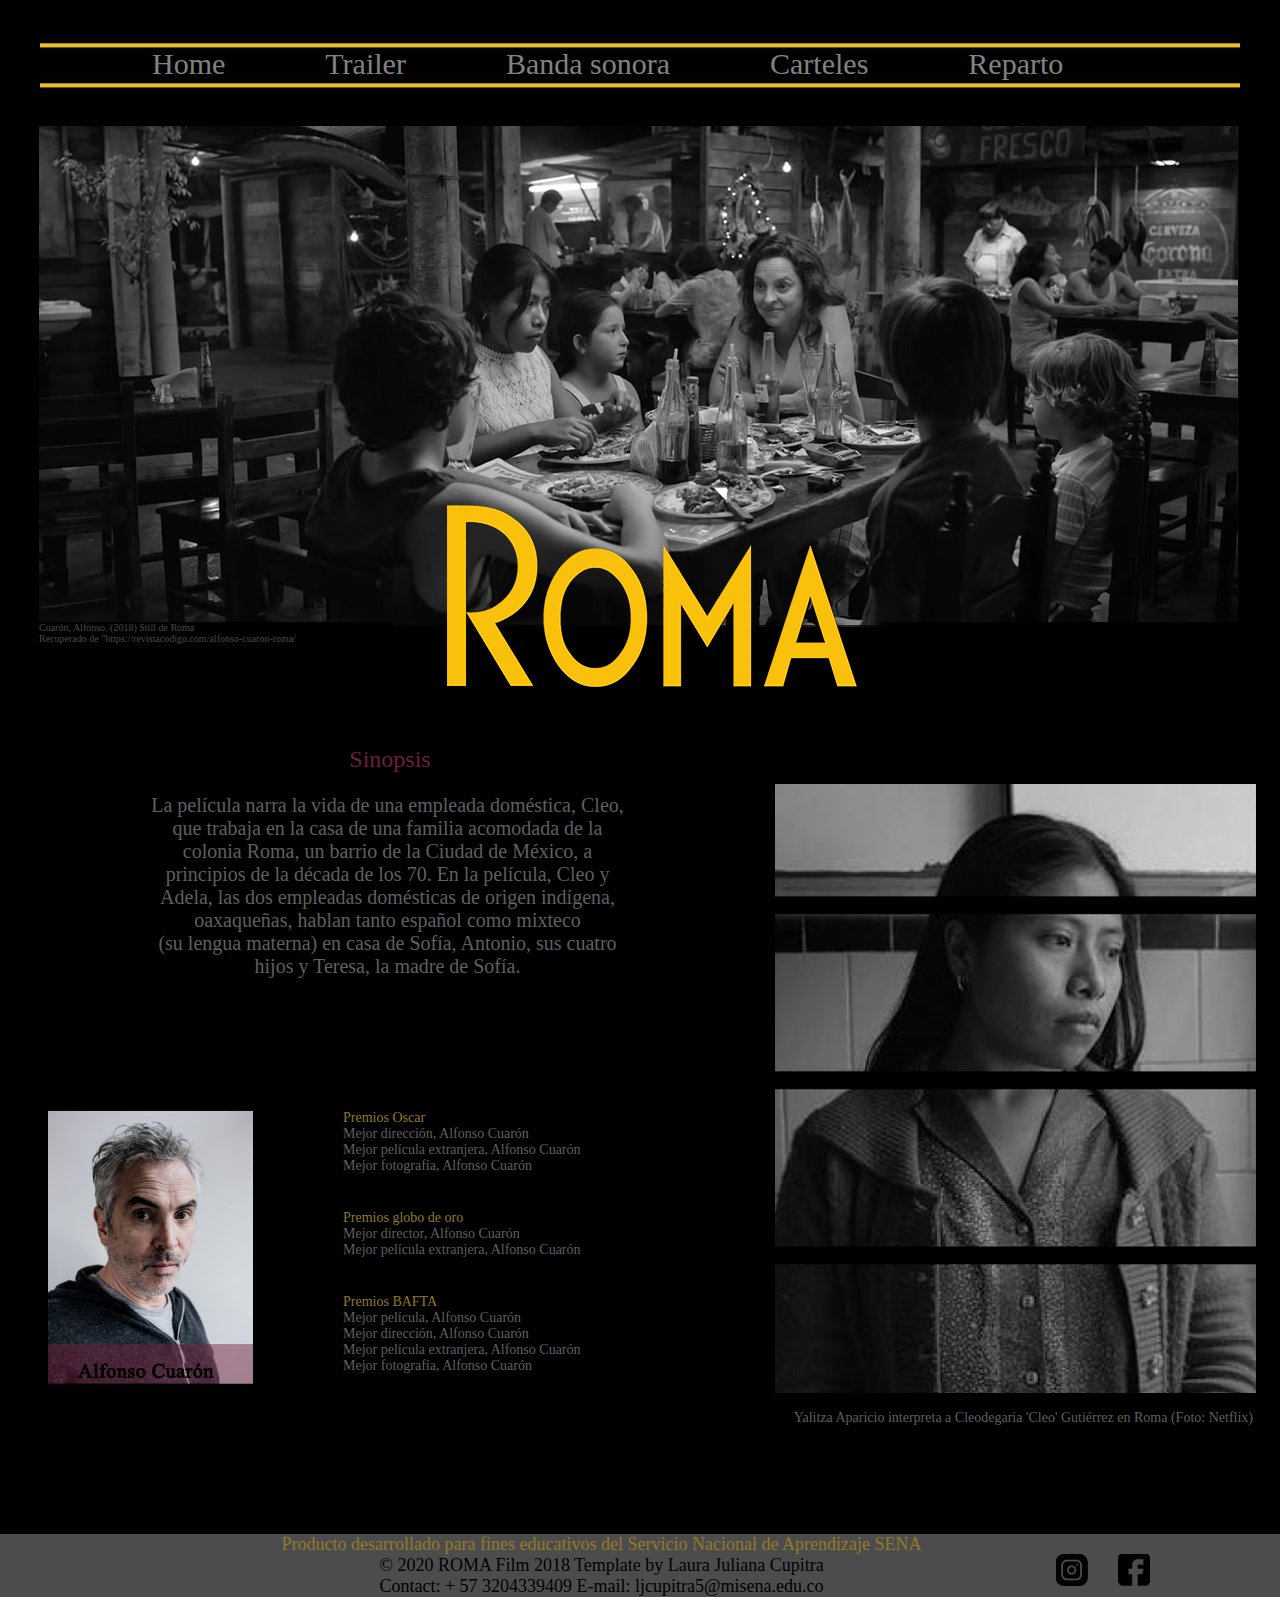
<file: index.html>
<html>
<head>
<meta charset="utf-8">
<link rel="stylesheet" type="text/css" href="css/estilos.css">
</head>
<body>
	<div id="contenedor">
	<ul id="menu">
		<a href="index.html">Home</a>
		<a href="pagina2.html">Trailer</a>
		<a href="pagina3.html">Banda sonora</a>
		<a href="pagina4.html">Carteles</a>
		<a href="pagina5.html">Reparto</a>	</ul>
	</div>

<div id="primera">
		<img src="imagenes/fondorestaurante_03.jpg">
		<br>
</div>


<div id="primercredito">
	<p>Cuarón, Alfonso. (2018) Still de Roma
		<br><a href="https://revistacodigo.com/alfonso-cuaron-roma/" target="_blank">Recuperado de "https://revistacodigo.com/alfonso-cuaron-roma/</a>
	</p>
<div id="roma">
	<img src="imagenes/logo_03.png">


</div>


</div>

<div id="imagengrandota">

	<img src="imagenes/bn_03.png">

</div>






	
<div id="sinopsis">
	
	<h2>Sinopsis</h2>

	<p align="center">La película narra la vida de una empleada doméstica, Cleo, 
		<br>
que trabaja en la casa de una familia acomodada de la <br>
colonia Roma, un barrio de la Ciudad de México, a <br>
principios de la década de los 70. En la película, Cleo y <br>
Adela, las dos empleadas domésticas de origen indígena, <br>
oaxaqueñas, hablan tanto español como mixteco <br>
(su lengua materna) en casa de Sofía, Antonio, sus cuatro <br>
hijos y Teresa, la madre de Sofía.</p>

	
</div>

<br>
<br>
<br>
<br>
 <div id="cuaron">

 	<img src="imagenes/cuaron_06.jpg">

 	<h3>Premios Oscar</h3>
 	<p>Mejor dirección, Alfonso Cuarón<br>
Mejor película extranjera, Alfonso Cuarón<br>
Mejor fotografía, Alfonso Cuarón </p>
<br><br>
<h3>Premios globo de oro</h3>
<p>Mejor director, Alfonso Cuarón<br>
Mejor película extranjera, Alfonso Cuarón</p>

<br><br>
<h3>Premios BAFTA</h3>
<p>Mejor película, Alfonso Cuarón<br>
Mejor dirección, Alfonso Cuarón<br>
Mejor película extranjera, Alfonso Cuarón<br>

Mejor fotografía, Alfonso Cuarón</p>
 	

<br><br>
<div id="segundocredito">
	<p>Yalitza Aparicio interpreta a Cleodegaria 'Cleo' Gutiérrez en Roma (Foto: Netflix)</p>
</div>
<br><br><br><br><br><br>
</div>

<div id="footer">
<div id="facebook">
<a href="https://www.facebook.com/"><img src="imagenes/facebook.jpg" align="right" alt="Facebook"></a></div>

<div id="instagram">
<a href="https://www.instagram.com/"><img src="imagenes/instagram.jpg" align="right" alt="Instagram"></a></div>
	
	<p>Producto desarrollado para fines educativos del Servicio Nacional de Aprendizaje SENA</p>
&copy;  2020 ROMA Film 2018 Template by Laura Juliana Cupitra <br>
Contact: &#43; 57 3204339409 E-mail: ljcupitra5&#64;misena.edu.co

</div>
</body>
</html>
</file>
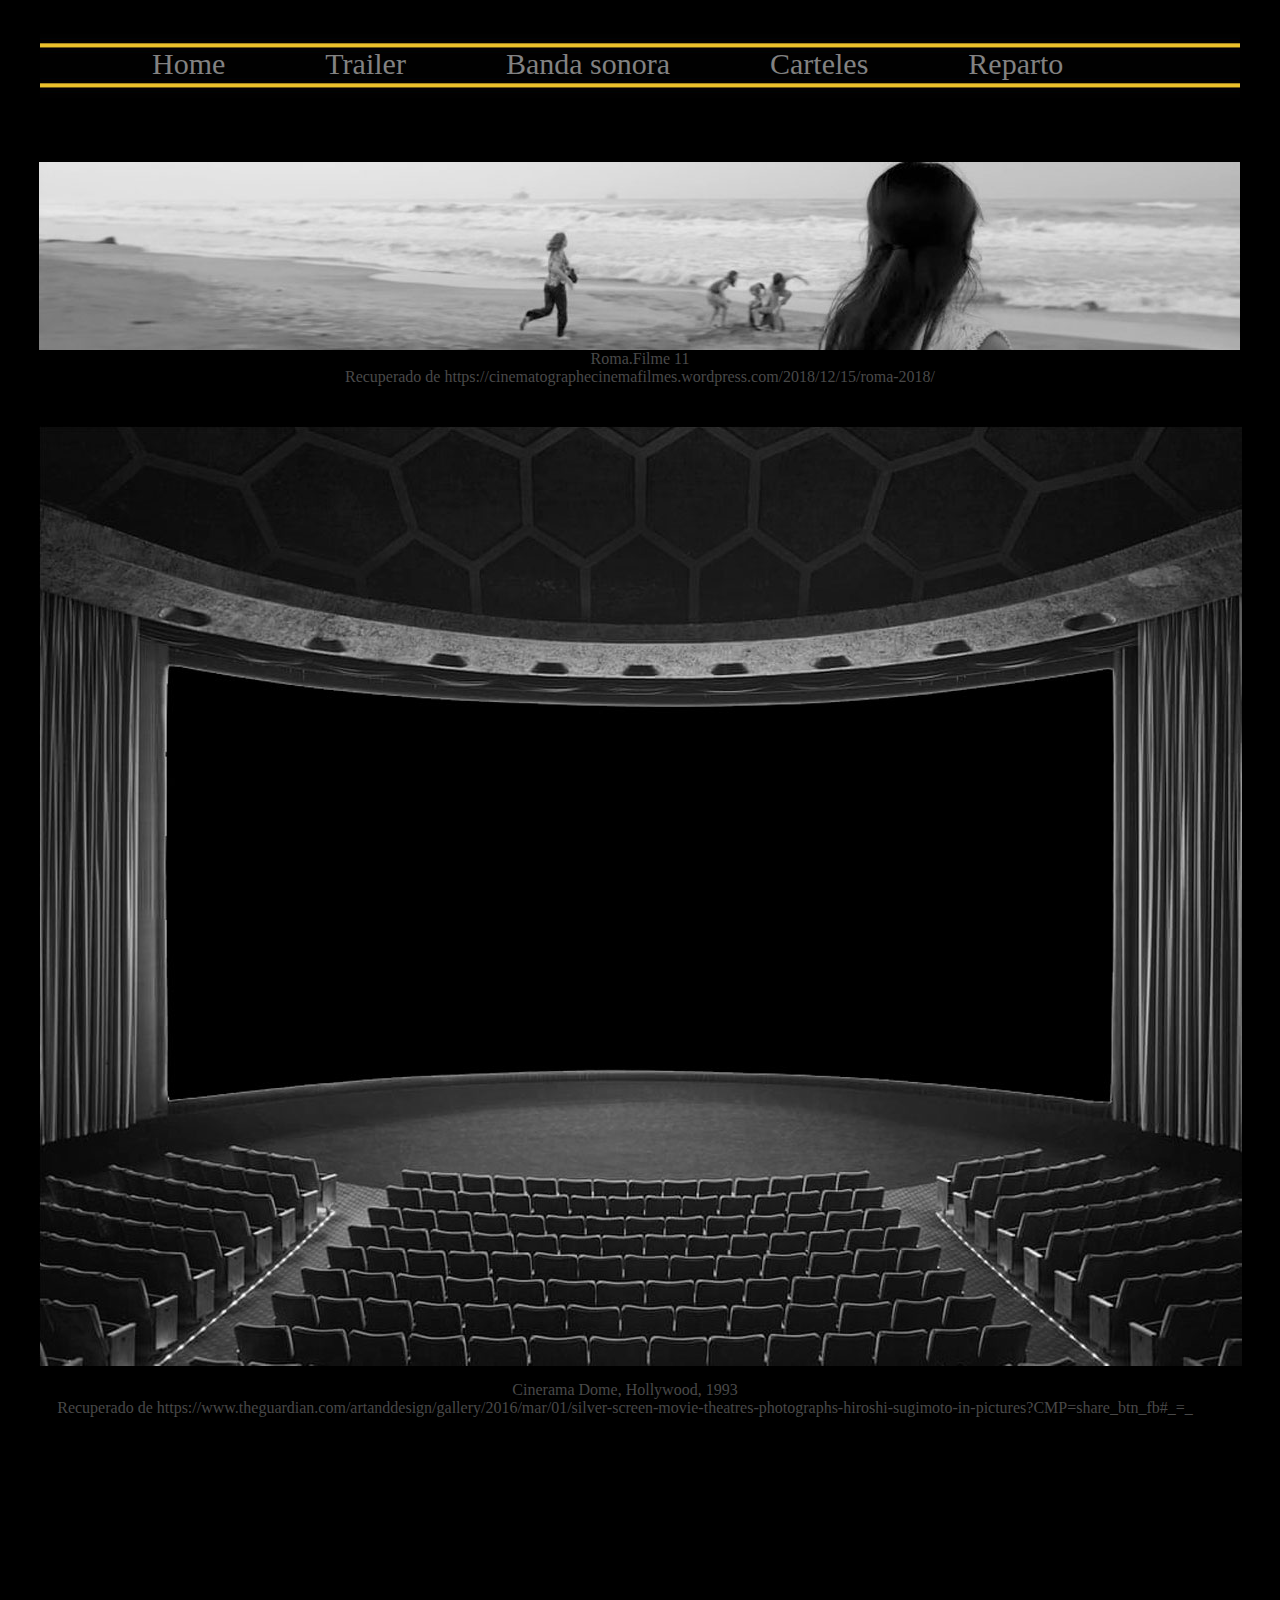
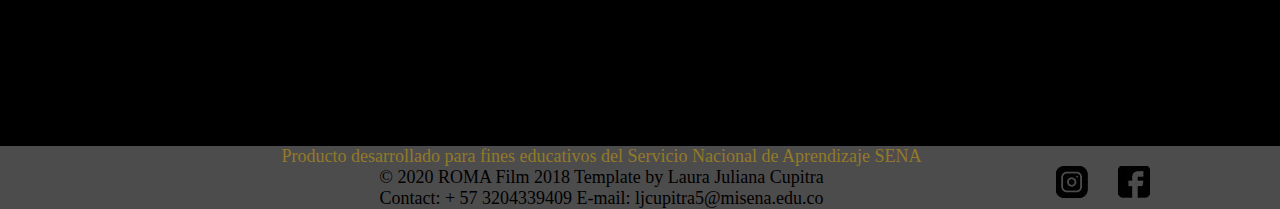
<file: pagina2.html>
<html>
<head>
<meta charset="utf-8">
<link rel="stylesheet" type="text/css" href="css/estilospagina2.css">
</head>
<body>
	<div id="contenedor">
	<ul id="menu">
		<a href="index.html">Home</a>
		<a href="pagina2.html">Trailer</a>
		<a href="pagina3.html">Banda sonora</a>
		<a href="pagina4.html">Carteles</a>
		<a href="pagina5.html">Reparto</a>	</ul>
	</div>
<div id="playa" align="center">
	<img src="imagenes/playa_03.jpg">
</div>

<div id="creditosdeplaya">
	<p>Roma.Filme 11<br>
Recuperado de <a href="https://cinematographecinemafilmes.wordpress.com/2018/12/15/roma-2018/"target="_blank">https://cinematographecinemafilmes.wordpress.com/2018/12/15/roma-2018/</a>
</p>
</div>
<div id="cine" align="center">
<img src="imagenes/cine_03.jpg">
</div>
<div id="video" align="center">
	<iframe width="789" height="344" src="https://www.youtube.com/embed/kZmS1m1jsYg" frameborder="0" allow="accelerometer; autoplay; clipboard-write; encrypted-media; gyroscope; picture-in-picture" allowfullscreen></iframe>
</div>
<div id="creditosdecine">
<p>Cinerama Dome, Hollywood, 1993<br>
Recuperado de <a href="https://www.theguardian.com/artanddesign/gallery/2016/mar/01/silver-screen-movie-theatres-photographs-hiroshi-sugimoto-in-pictures?CMP=share_btn_fb#_=_"target="_blank">https://www.theguardian.com/artanddesign/gallery/2016/mar/01/silver-screen-movie-theatres-photographs-hiroshi-sugimoto-in-pictures?CMP=share_btn_fb#_=_</a></p>
</div>
<div id="footer">
<div id="facebook">
<a href="https://www.facebook.com/"><img src="imagenes/facebook.jpg" align="right" alt="Facebook"></a></div>

<div id="instagram">
<a href="https://www.instagram.com/"><img src="imagenes/instagram.jpg" align="right" alt="Instagram"></a></div>
	
	<p>Producto desarrollado para fines educativos del Servicio Nacional de Aprendizaje SENA</p>
&copy;  2020 ROMA Film 2018 Template by Laura Juliana Cupitra <br>
Contact: &#43; 57 3204339409 E-mail: ljcupitra5&#64;misena.edu.co

</div>
</body>
</html>
</file>
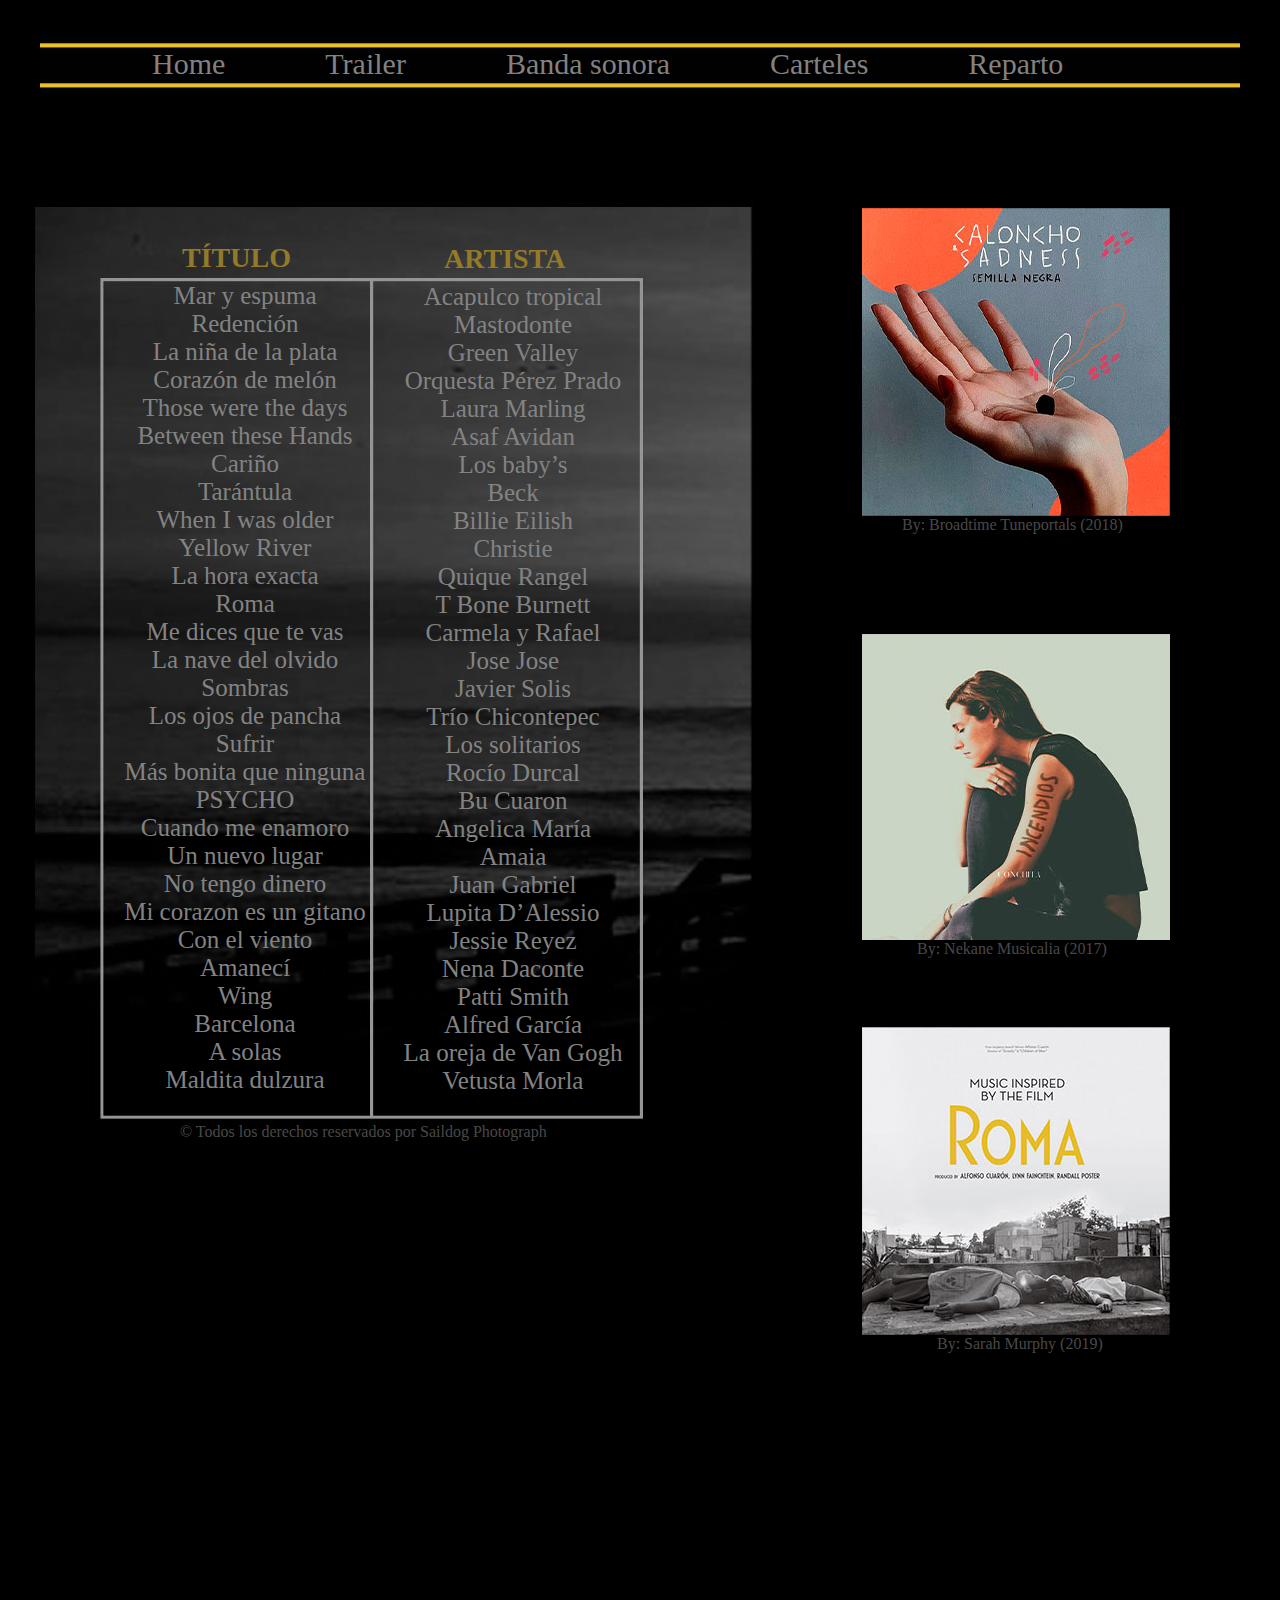
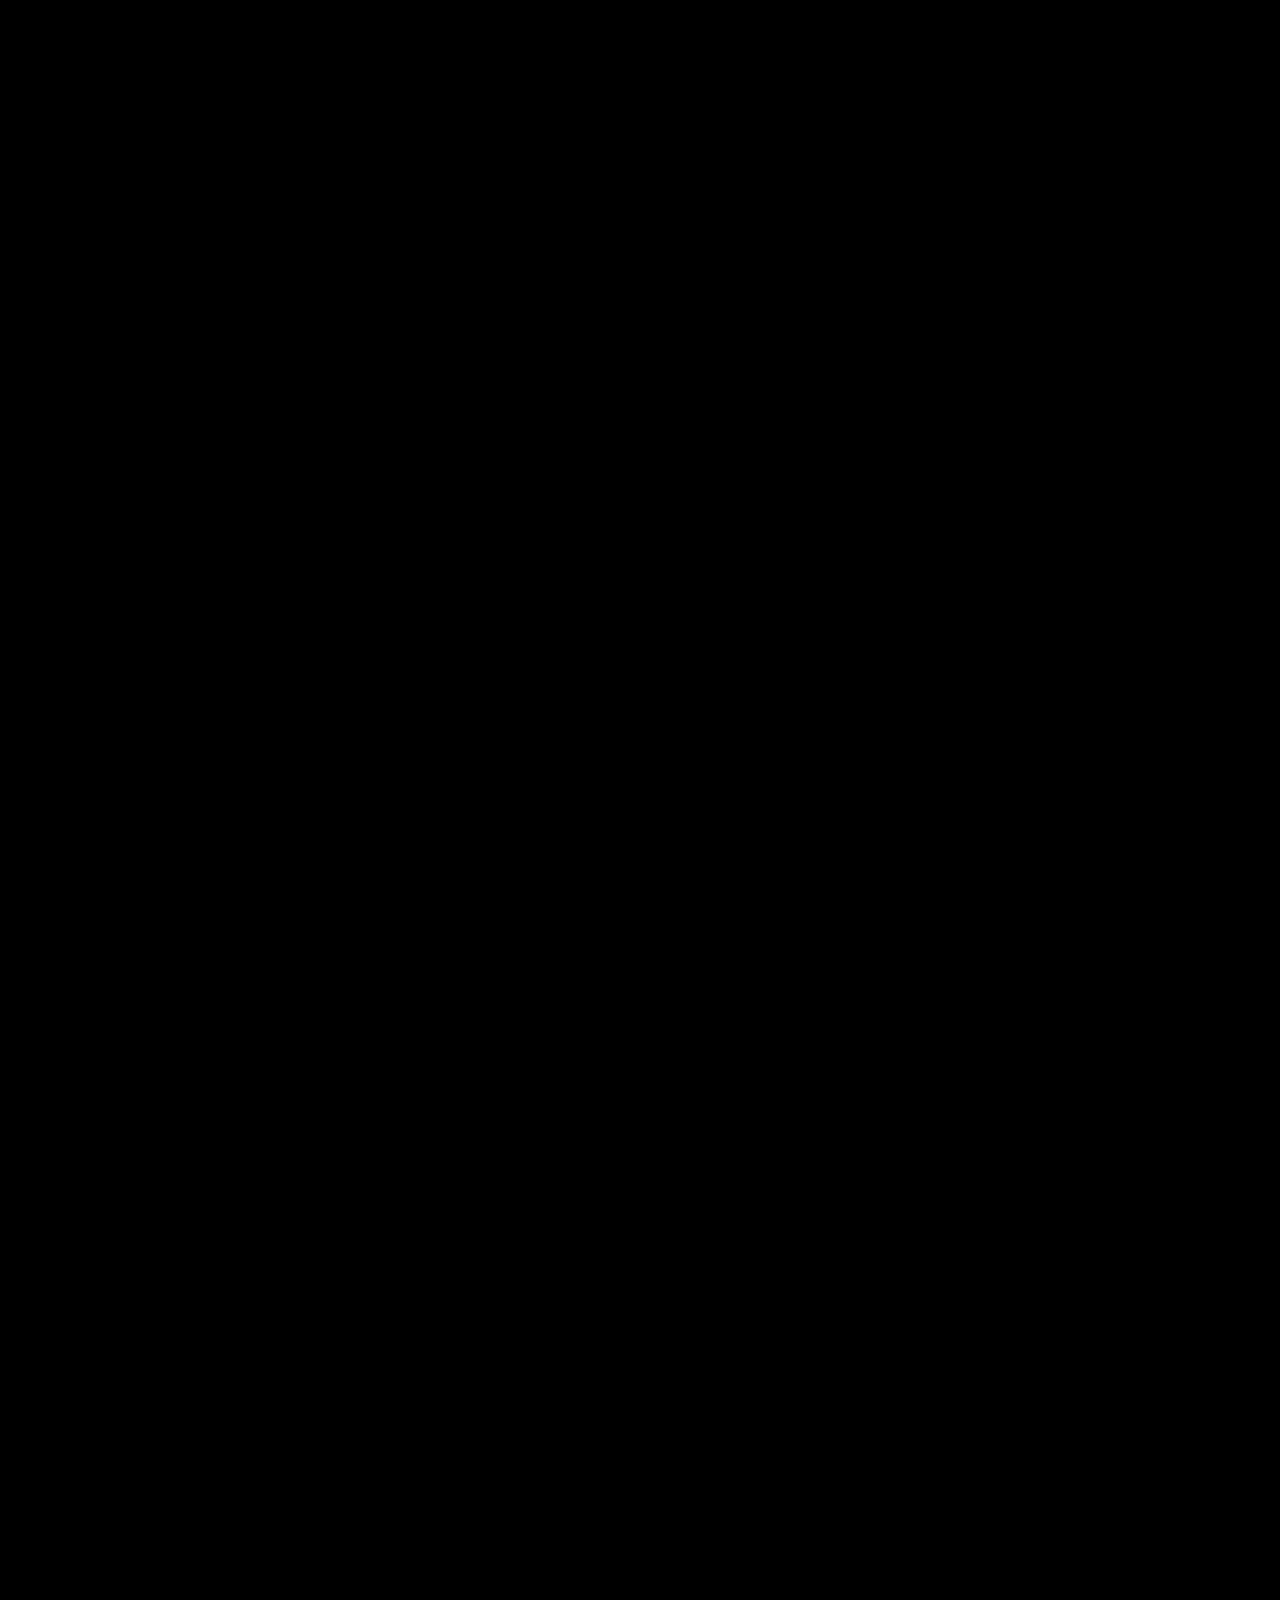
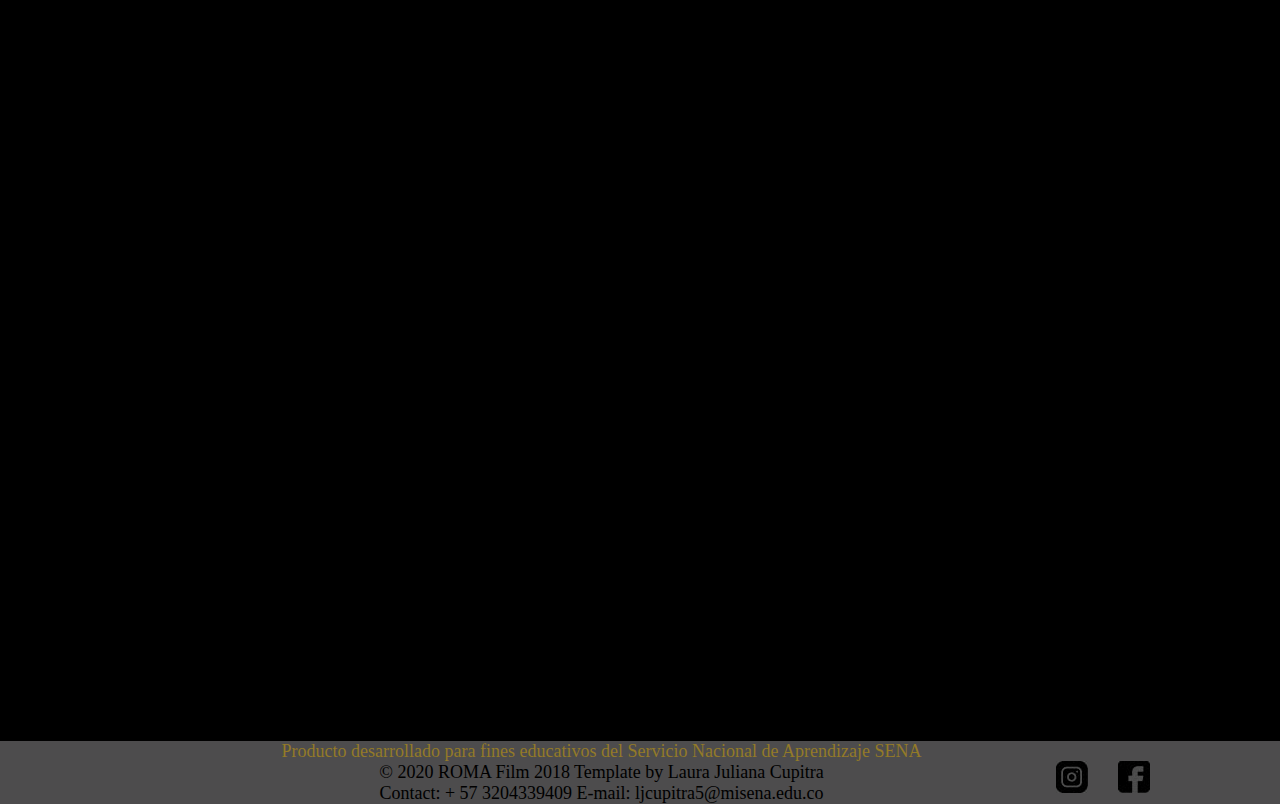
<file: pagina3.html>
<html>
<head>
<meta charset="utf-8">
<link rel="stylesheet" type="text/css" href="css/estilosbandasonora.css">
</head>
<body>
	<div id="contenedor">
	<ul id="menu">
		<a href="index.html">Home</a>
		<a href="pagina2.html">Trailer</a>
		<a href="pagina3.html">Banda sonora</a>
		<a href="pagina4.html">Carteles</a>
		<a href="pagina5.html">Reparto</a>	</ul>
	</div>

<div id="lista">
	<img src="imagenes/listagris_03.jpg">
</div>

<div id="titulo">
	<p>TÍTULO</p>
</div>

<div id="artistas">
	<p>ARTISTA</p>
</div>

<div id="caloncho">
   <img src="imagenes/caloncho.jpg">
   <p>By: Broadtime Tuneportals (2018)</p>
</div>

<div id="chita">
<img src="imagenes/chita.jpg">
<p>By: Nekane Musicalia (2017)</p>
</div>

<div id="romaalbum">
<img src="imagenes/romaalbum.jpg">
<p>By: Sarah Murphy (2019)</p>
</div>


<div id="artistas" align="center">
	Acapulco tropical <br>
Mastodonte<br>
Green Valley<br>
Orquesta Pérez Prado<br>
Laura Marling<br>
Asaf Avidan<br>
Los baby’s<br>
Beck<br>
Billie Eilish<br>
Christie<br>
Quique Rangel <br>
T Bone Burnett<br>
Carmela y Rafael<br>
Jose Jose<br>
Javier Solis<br>
Trío Chicontepec<br>
Los solitarios<br>
Rocío Durcal<br>
Bu Cuaron<br>
Angelica María<br>
Amaia<br>
Juan Gabriel<br>
Lupita D’Alessio<br>
Jessie Reyez<br>
Nena Daconte<br>
Patti Smith<br>
Alfred García<br>
La oreja de Van Gogh<br>
Vetusta Morla<br>
</div>

<div id="canciones" align="center">
	Mar y espuma<br>
Redención <br>
La niña de la plata <br>
Corazón de melón <br>
Those were the days <br>
Between these Hands<br>
Cariño<br>
Tarántula<br>
When I was older<br>
Yellow River <br>
La hora exacta <br>
Roma <br>
Me dices que te vas<br>
La nave del olvido<br>
Sombras <br>
Los ojos de pancha<br>
Sufrir <br>
Más bonita que ninguna <br>
PSYCHO<br>
Cuando me enamoro <br>
Un nuevo lugar <br>
No tengo dinero <br>
Mi corazon es un gitano <br>
Con el viento <br>
Amanecí <br>
Wing<br>
Barcelona <br>
A solas<br>
Maldita dulzura
</div>


<div id="titulo">
	<p>TÍTULO</p>
</div>

<div id="artistas">
	<p>ARTISTA</p>
</div>

<div id="creditosdelmar">
	<p>&copy; Todos los derechos reservados por Saildog Photograph</p>
</div>

<div id="footer">
<div id="facebook">
<a href="https://www.facebook.com/"><img src="imagenes/facebook.jpg" align="right" alt="Facebook"></a></div>

<div id="instagram">
<a href="https://www.instagram.com/"><img src="imagenes/instagram.jpg" align="right" alt="Instagram"></a></div>
	
	<p>Producto desarrollado para fines educativos del Servicio Nacional de Aprendizaje SENA</p>
&copy;  2020 ROMA Film 2018 Template by Laura Juliana Cupitra <br>
Contact: &#43; 57 3204339409 E-mail: ljcupitra5&#64;misena.edu.co



	
</div>
</html>
</file>
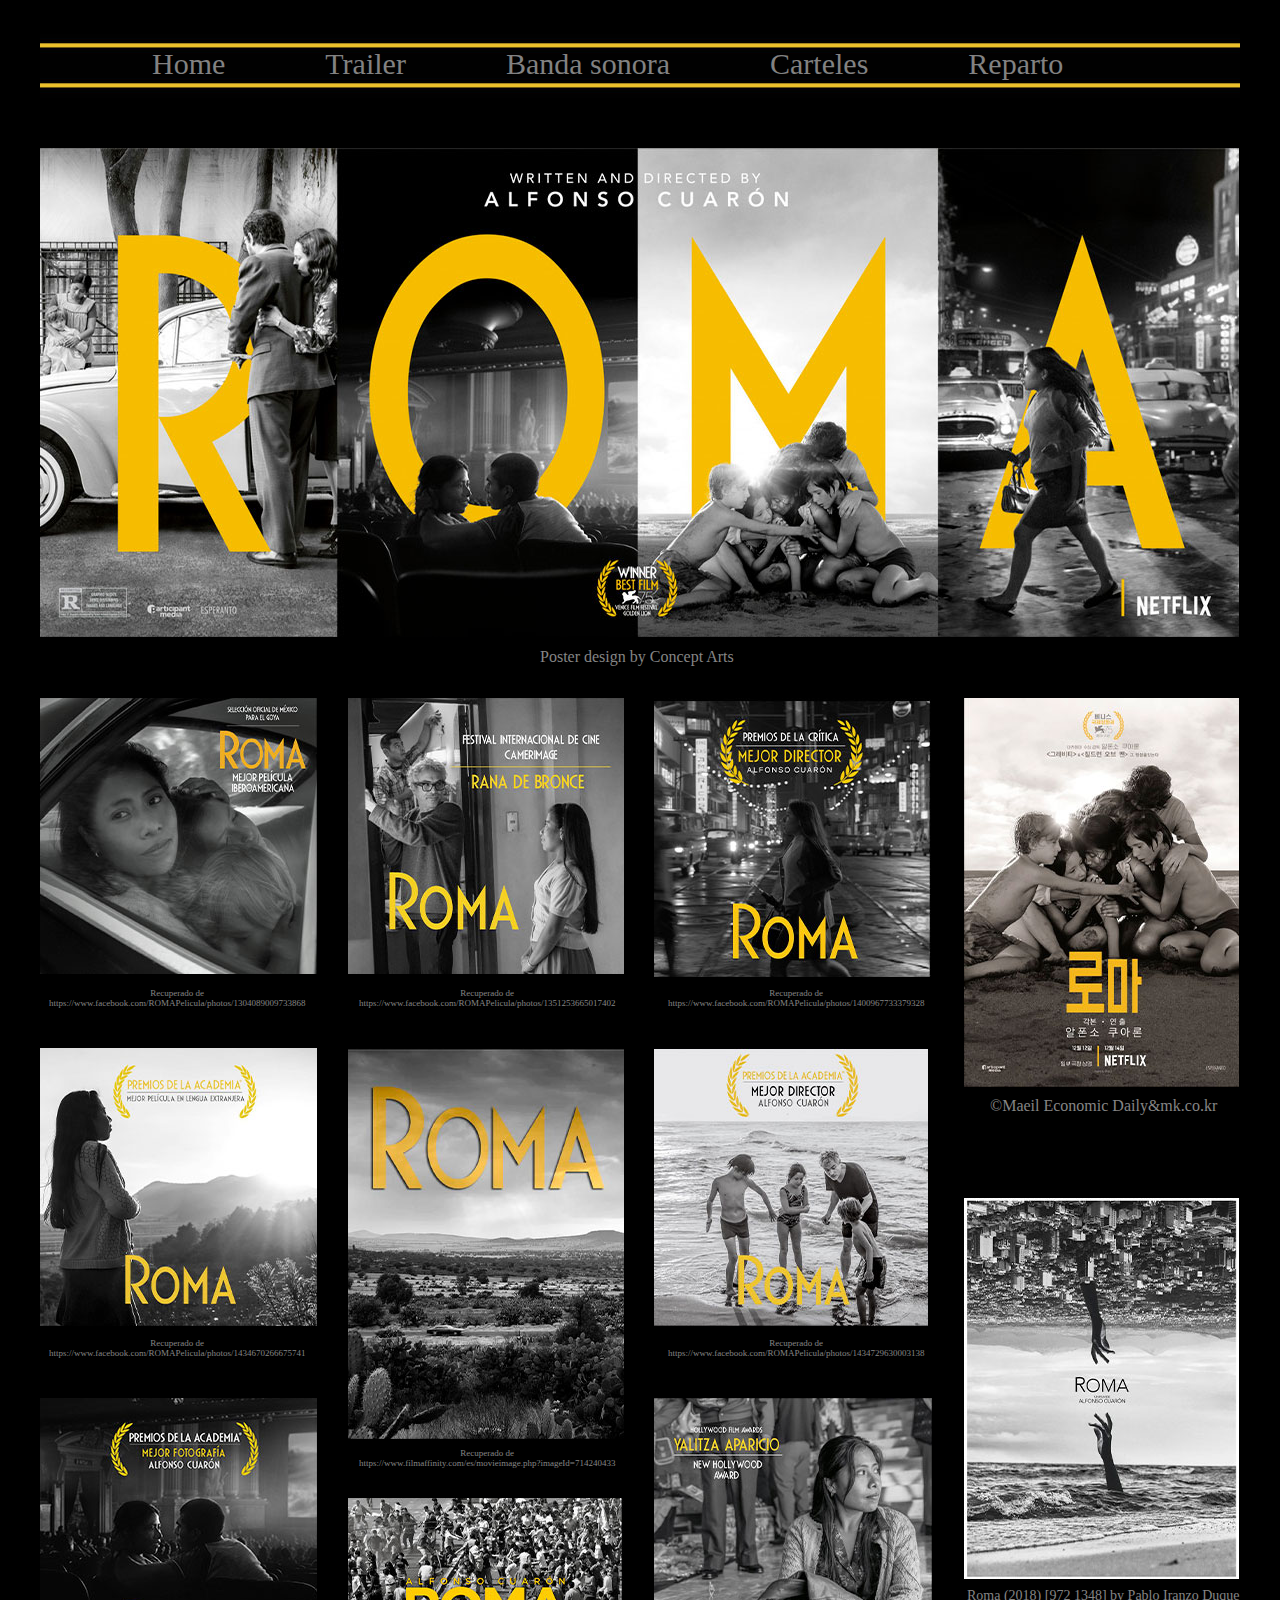
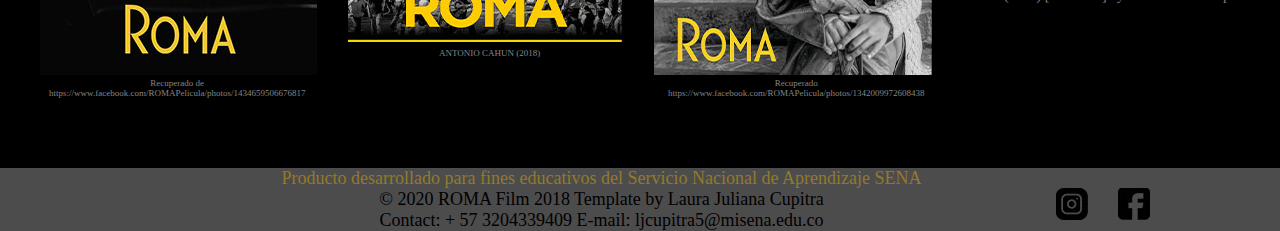
<file: pagina4.html>
<html>
<head>
<meta charset="utf-8">
<link rel="stylesheet" type="text/css" href="css/carteles.css">
</head>
<body>
	<div id="contenedor">
	<ul id="menu">
		<a href="index.html">Home</a>
		<a href="pagina2.html">Trailer</a>
		<a href="pagina3.html">Banda sonora</a>
		<a href="pagina4.html">Carteles</a>
		<a href="pagina5.html">Reparto</a>	</ul>
	</div>

<div id="romagrande">
	<img src="imagenes/romagrande.jpg">
	<p>Poster design by Concept Arts</p>
</div>

<div id="romados">
	<img src="imagenes/romados.jpg">
	<p>Recuperado de<br>
https://www.facebook.com/ROMAPelicula/photos/1304089009733868</p>
</div>

<div id="romatres">
	<img src="imagenes/romatres.jpg">
	<p>Recuperado de <br>
https://www.facebook.com/ROMAPelicula/photos/1351253665017402</p>
</div>

<div id="romacuatro">
	<img src="imagenes/romacuatro.jpg">
	<p>Recuperado de <br>
https://www.facebook.com/ROMAPelicula/photos/1400967733379328</p>
</div>

<div id="romacinco">
	<img src="imagenes/romacinco.jpg">
	<p>&copy;Maeil Economic Daily&amp;mk.co.kr</p>
</div>

	<div id="romaseis">
	<img src="imagenes/romaseis.jpg">
	<p>Recuperado de<br>
https://www.facebook.com/ROMAPelicula/photos/1434670266675741</p>
</div>

<div id="romasiete">
	<img src="imagenes/romasiete.jpg">
	<p>Recuperado de <br>
https://www.filmaffinity.com/es/movieimage.php?imageId=714240433</p>
</div>

<div id="romaocho">
	<img src="imagenes/romaocho.jpg">
	<p>Recuperado de <br>
https://www.facebook.com/ROMAPelicula/photos/1434729630003138</p>
</div>

<div id="romanueve">
	<img src="imagenes/romanueve.jpg">
	<p>Recuperado de <br>
https://www.facebook.com/ROMAPelicula/photos/1434659506676817</p>
</div>

<div id="romadiez">
	<img src="imagenes/romadiez.jpg">
	<p>ANTONIO CAHUN (2018)</p>
</div>

<div id="romaonce">
	<img src="imagenes/romaonce.jpg">
	<p>Recuperado <br>
https://www.facebook.com/ROMAPelicula/photos/1342009972608438</p>
</div>



<div id="romadoce">
	<img src="imagenes/romadoce.jpg">
	<p>Roma (2018) [972 1348] by Pablo Iranzo Duque</p>
</div>



<div id="footer">
<div id="facebook">
<a href="https://www.facebook.com/"><img src="imagenes/facebook.jpg" align="right" alt="Facebook"></a></div>

<div id="instagram">
<a href="https://www.instagram.com/"><img src="imagenes/instagram.jpg" align="right" alt="Instagram"></a></div>
	
	<p>Producto desarrollado para fines educativos del Servicio Nacional de Aprendizaje SENA</p>
&copy;  2020 ROMA Film 2018 Template by Laura Juliana Cupitra <br>
Contact: &#43; 57 3204339409 E-mail: ljcupitra5&#64;misena.edu.co



	
</div>

</body>
</html>
</file>
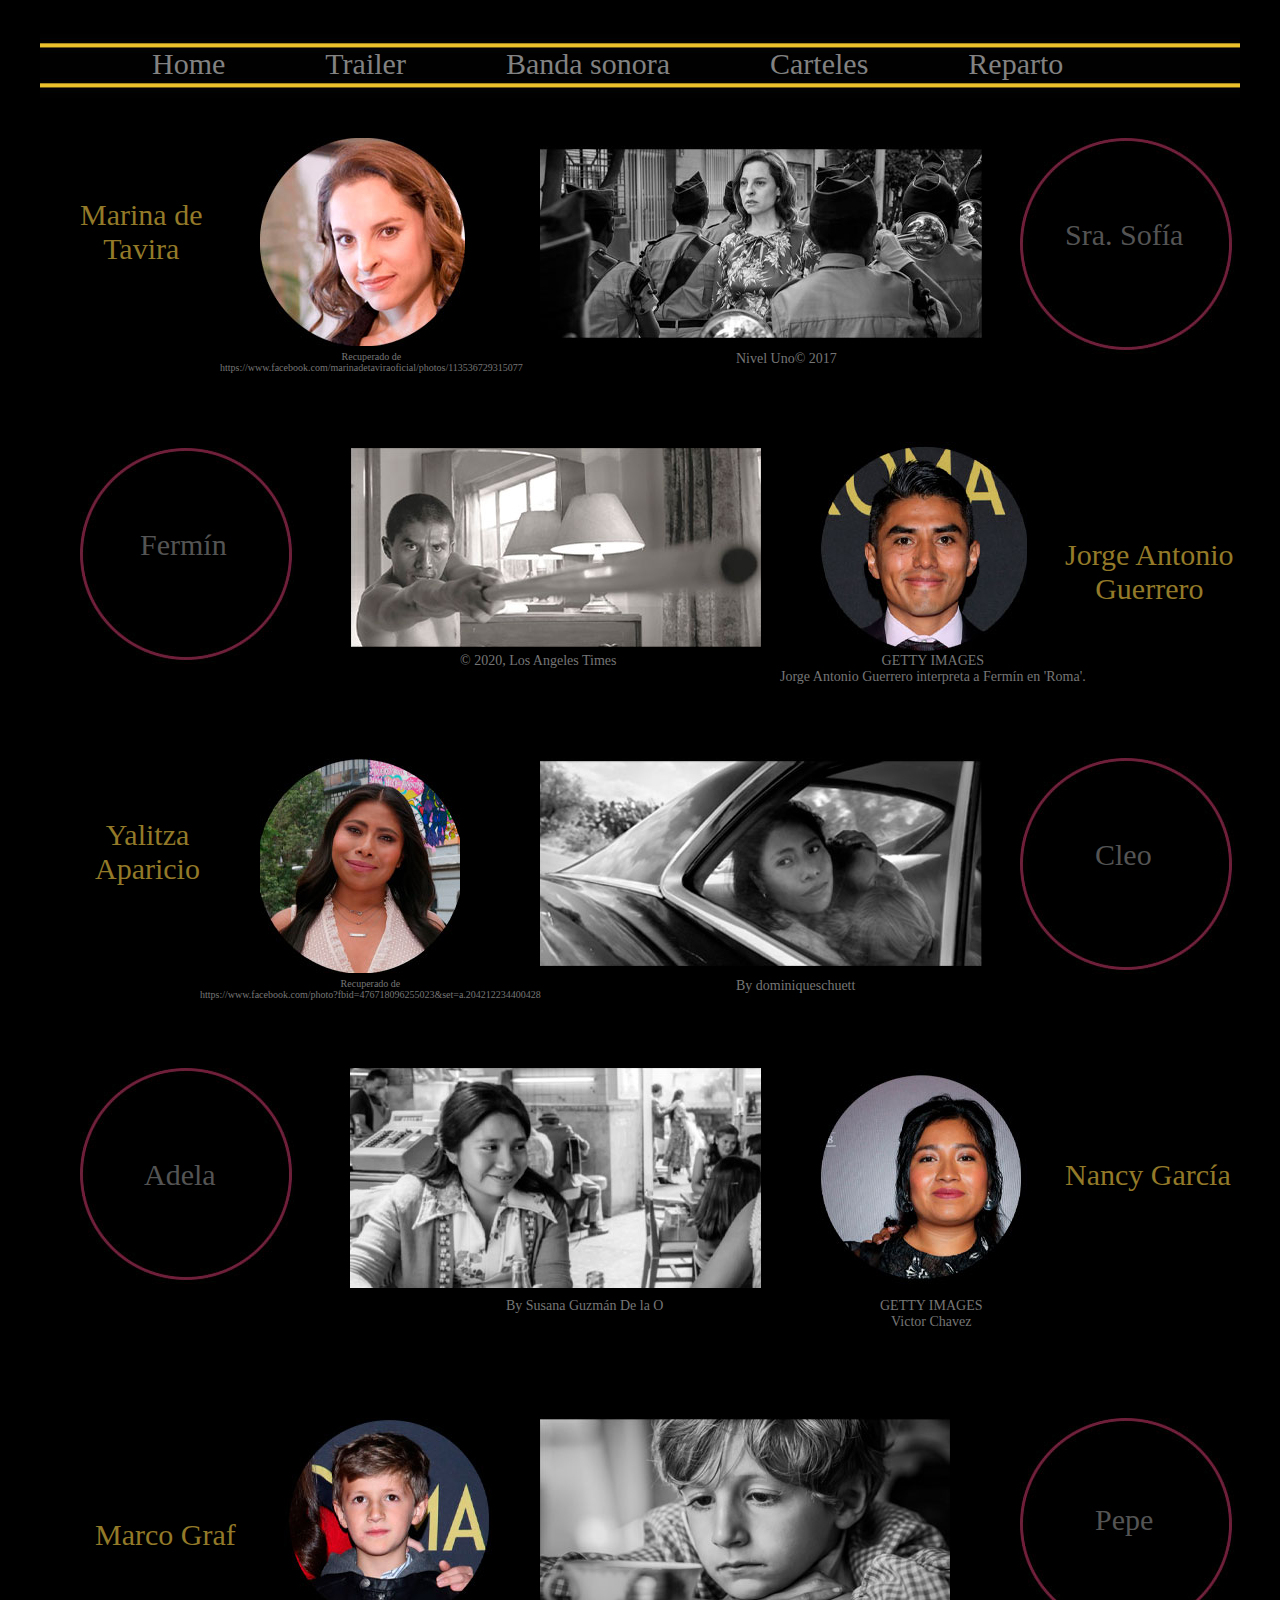
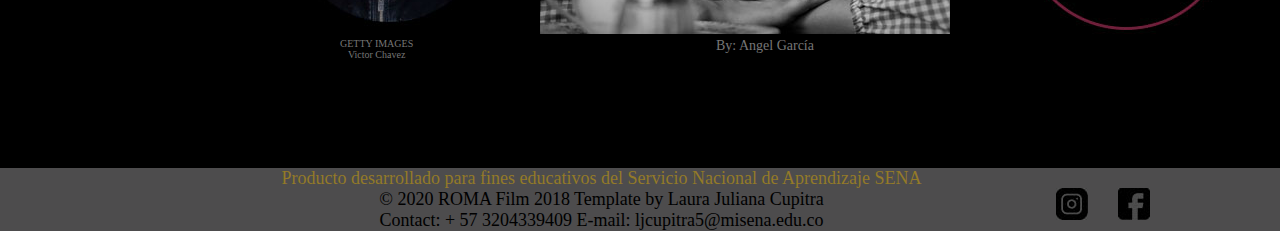
<file: pagina5.html>
<html>
<head>
<meta charset="utf-8">
<link rel="stylesheet" type="text/css" href="css/reparto.css">
</head>
<body>
	<div id="contenedor">
	<ul id="menu">
		<a href="index.html">Home</a>
		<a href="pagina2.html">Trailer</a>
		<a href="pagina3.html">Banda sonora</a>
		<a href="pagina4.html">Carteles</a>
		<a href="pagina5.html">Reparto</a>	</ul>
	</div>

<div id="marinadetavira">
<p>Marina de <br>Tavira</p>
</div>

<div id="cirfermin">
<img src="imagenes/circulo.jpg">
</div>

<div id="fermin">
	<p>Fermín</p>
</div>

<div id="yalitzaaparicio">
	<p>Yalitza <br> Aparicio</p>
</div>

<div id="ciradela">
	<img src="imagenes/circulo.jpg">
</div>

<div id="adela">
	<p>Adela</p>
</div>

<div id="marina">
	<img src="imagenes/marina.jpg">
	<p>Recuperado de <br>
https://www.facebook.com/marinadetaviraoficial/photos/113536729315077</p>
</div>

<div id="jorgebn">
	<img src="imagenes/jorgebn.jpg">
	<p>&copy; 2020, Los Angeles Times</p>
</div>

<div id="yalitza">
	<img src="imagenes/yalitza.jpg">
	<p>Recuperado de<br>
https://www.facebook.com/photo?fbid=476718096255023&set=a.204212234400428</p>
</div>

<div id="nancybn">
	<img src="imagenes/nancybn.jpg">
	<p>By Susana Guzmán De la O</p>
</div>

<div id="marinabn">
	<img src="imagenes/marinabn.jpg">
	<p>Nivel Uno&copy; 2017</p>
</div>

<div id="yalitzabn">
	<img src="imagenes/yalitzabn.jpg">
	<p>By dominiqueschuett</p>
</div>

<div id="jorge">
	<img src="imagenes/jorge.jpg">
	<p>GETTY IMAGES<br>
Jorge Antonio Guerrero interpreta a Fermín en 'Roma'.</p>
</div>

<div id="nancy">
	<img src="imagenes/nancy.jpg">
	<p>GETTY IMAGES <br>
Victor Chavez</p>
</div>

<div id="cirmarina">
	<img src="imagenes/circulo.jpg">
</div>

<div id="srasofia">
	<p>Sra. Sofía</p>
</div>

<div id="jorgeantonioguerrero">
	<p>Jorge Antonio <br> Guerrero</p>
</div>

<div id="ciryalitza">
	<img src="imagenes/circulo.jpg">
</div>

<div id="cleo">
	<p>Cleo</p>
</div>

<div id="nancygarcia">
	<p>Nancy García</p>
</div>

<div id="marcograf">
	<p>Marco Graf</p>
</div>

<div id=marco>
	<img src="imagenes/marco.jpg">
	<p>GETTY IMAGES<br>
Victor Chavez</p>
</div>

<div id="marcobn">
	<img src="imagenes/marcobn.jpg">
	<p>By: Angel García</p>
		
	
</div>

<div id="cirmarco">
	<img src="imagenes/circulo.jpg">
</div>

<div id="pepe">
	<p>Pepe</p>
</div>

<div id="footer">
<div id="facebook">
<a href="https://www.facebook.com/"><img src="imagenes/facebook.jpg" align="right" alt="Facebook"></a></div>

<div id="instagram">
<a href="https://www.instagram.com/"><img src="imagenes/instagram.jpg" align="right" alt="Instagram"></a></div>
	
	<p>Producto desarrollado para fines educativos del Servicio Nacional de Aprendizaje SENA</p>
&copy;  2020 ROMA Film 2018 Template by Laura Juliana Cupitra <br>
Contact: &#43; 57 3204339409 E-mail: ljcupitra5&#64;misena.edu.co



	
</div>
</body>
</html>
</file>
<file: css/estilos.css>
*{
	margin: 0;
	padding: 0;
	box-sizing: border-box;}
body {
font-family:"Times New Roman", Sans-serif, Candara, ArialCandara, Calibri, Segoe, Segoe UI, Optima, Arial;
background-color: #000000;}
#contenedor {
	background: url(../imagenes/rayas_03.jpg) no-repeat center top;
	padding: 17px 0px;
	margin-top: 30px;
	padding-left: 104px;
margin-bottom: 0px;
}
#contenedor li{
	margin: 0;
	padding: 0;
	position: relative;
	padding-left: 30px;
}
#menu a{
	text-decoration: none;
	font-size: 30px;
	font-weight: normal;
	padding: 5px 48px;
	color: #828282;
	font-style: "Times New Roman";
}

#primera img{
	
	float:none;
	margin-left:39px;
	margin-top:28px;
}


#primercredito {
	margin-left: 39px;
	color: #494949;
	font-style: "Times New Roman";
	font-size: 10px;
}
#primercredito a{
	margin-left: 0px;
	color: #494949;
	font-style: "Times New Roman";
	font-size: 10px;
	text-decoration: none;
	padding: 0px;
}
#roma img {
float: none;
position: absolute;
text-align: center;
top: 505px;
left: 393px;
padding-bottom: 10px;}


#sinopsis h2{
font-style:"Lucida Sans Unicode";
color: #6e1f3b;
font-size: 24px;
padding: 102px 300px;
font-weight: normal;
padding-bottom: 21px;
}

#sinopsis{
font-style:"Candara";
color: #5f5f5f;
font-size: 20px;
padding: 0px 500px 60px 0px;
font-weight: normal;
text-align: center;
padding-top: 0px 0px;
}

#cuaron img{
	float: left;
	padding-left: 48px;
margin-right: 90px;}

#cuaron h3{
color: #937a28;
font-size: 14px;
font-weight: normal;
font-style: "Candara";
}

#cuaron p{
	color: #5f5f5f;
	font-size: 14px;
	font-weight: normal;
	font-style: "Candara"
}
#imagengrandota img{
	float: right;
	margin-right: 24px;
	margin-top: 140px;
padding-bottom: 0px;}

#segundocredito{
	text-align: right;
	top: 10%;
	color: #494949;
	margin-right: 27px;}
#footer{
	background: #4d4c4d;
	text-align: center;
	color: #000000;
	font-size: 18px;
	padding-left: 149px;

}
#footer p{
color: #937a28;
}
#facebook img{
float: right;
padding-top:20px;
margin-right: 130px;


}
#instagram img{
	float: right;
	padding-top: 20px;
margin-right: 30px;
margin-left: 1px;
padding-left: 1px;
}
</file>
<file: css/estilospagina2.css>
*{
	margin: 0;
	padding: 0;
	box-sizing: border-box;}
body {
font-family:"Times New Roman", Sans-serif, Candara, ArialCandara, Calibri, Segoe, Segoe UI, Optima, Arial;
background-color: #000000;}
#contenedor {
	background: url(../imagenes/rayas_03.jpg) no-repeat center top;
	padding: 17px 0px;
	margin-top: 30px;
	padding-left: 104px;
margin-bottom: 0px;
}
#contenedor li{
	margin: 0;
	padding: 0;
	position: relative;
	padding-left: 30px;
}
#menu a{
	text-decoration: none;
	font-size: 30px;
	font-weight: normal;
	padding: 5px 48px;
	color: #828282;
	font-style: "Times New Roman";
}
#playa{
	margin-top: 64px;
}
#creditosdeplaya{
	text-decoration: none;
	color: #494949;
	text-align: center;
}
#creditosdeplaya a{
	text-decoration: none;
	color: #494949;
}
#cine img{
padding-top: 40px;
}

#video iframe{
position: relative;
bottom:650px;
}

#creditosdecine {
text-align: center;
padding-right: 30px;
bottom: 329px;
position: relative;
color: #494949;
text-decoration: none;}

#creditosdecine a{
	color: #494949;
text-decoration: none;
}
#footer{
	background: #4d4c4d;
	text-align: center;
	color: #000000;
	font-size: 18px;
	padding-left: 149px;

}
#footer p{
color: #937a28;
}
#facebook img{
float: right;
padding-top:20px;
margin-right: 130px;


}
#instagram img{
	float: right;
	padding-top: 20px;
margin-right: 30px;
margin-left: 1px;
padding-left: 1px;
}
</file>
<file: css/estilosbandasonora.css>
*{
	margin: 0;
	padding: 0;
	box-sizing: border-box;}
body {
font-family:"Times New Roman", Sans-serif, Candara, ArialCandara, Calibri, Segoe, Segoe UI, Optima, Arial;
background-color: #000000;}
#contenedor {
	background: url(../imagenes/rayas_03.jpg) no-repeat center top;
	padding: 17px 0px;
	margin-top: 30px;
	padding-left: 104px;
margin-bottom: 0px;
}
#contenedor li{
	margin: 0;
	padding: 0;
	position: relative;
	padding-left: 30px;
}
#menu a{
	text-decoration: none;
	font-size: 30px;
	font-weight: normal;
	padding: 5px 48px;
	color: #828282;
	font-style: "Times New Roman";
}
#lista img{
	padding-left: 30px;
	padding-top: 103px;
}
#marco img{
padding-left: 110px;
position: relative;
bottom: 800px;
}

#canciones{
color: #838383;
margin-right: 790px;
position: relative;
bottom: 2765px;
font-size: 25px;
}

#artistas{
color: #838383;
margin-right: 254px;
position: relative;
bottom: 1952px;
font-size: 25px;
}	


#titulo{
color: #937a28;
font-weight: bold;
padding-left: 182px;
bottom: 3617px;
position: relative;
font-size: 28px;}

#artistas p{
color: #937a28;
font-weight: bold;
padding-left: 444px;
bottom: 1696px;
position: relative;
font-size: 28px;
}

#caloncho{
padding-left: 862px;
bottom: 1051px;
position: relative;
}

#caloncho p{
color: #494949;
padding-left: 40px;
}

#chita{
padding-left: 862px;
bottom: 951px;
position: relative;
}

#chita p{
	color: #494949;
padding-left: 55px;
}

#romaalbum
{
padding-left: 862px;
bottom: 882px;
position: relative;
margin-bottom: 0px;
}	

#romaalbum p{
	color: #494949;
padding-left: 75px;


}
#creditosdelmar p{
bottom: 2800px;
position: relative;
color: #494949;
padding-left: 180px;
}

#espacio{
	display: none;
}

#footer{
	background: #4d4c4d;
	text-align: center;
	color: #000000;
	font-size: 18px;
	padding-left: 149px;

}
#footer p{
color: #937a28;
}
#facebook img{
float: right;
padding-top:20px;
margin-right: 130px;


}
#instagram img{
	float: right;
	padding-top: 20px;
margin-right: 30px;
margin-left: 1px;
padding-left: 1px;
}
</file>
<file: css/carteles.css>
*{
	margin: 0;
	padding: 0;
	box-sizing: border-box;}
body {
font-family:"Times New Roman", Sans-serif, Candara, ArialCandara, Calibri, Segoe, Segoe UI, Optima, Arial;
background-color: #000000;}
#contenedor {
	background: url(../imagenes/rayas_03.jpg) no-repeat center top;
	padding: 17px 0px;
	margin-top: 30px;
	padding-left: 104px;
margin-bottom: 0px;
}
#contenedor li{
	margin: 0;
	padding: 0;
	position: relative;
	padding-left: 30px;
}
#menu a{
	text-decoration: none;
	font-size: 30px;
	font-weight: normal;
	padding: 5px 48px;
	color: #828282;
	font-style: "Times New Roman";
}

#romanueve img{
padding: 1300px 0px 0px 40px;
position: absolute;
}

#romanueve p{
text-align: center;
	color: #858585;
	font-size: 9px;
	position: absolute;
	padding: 1580px 0px 0px 49px	
}

#romadiez img{
padding: 1400px 0px 0px 348px;

position: absolute;
}

#romadiez p{
	text-align: center;
	color: #858585;
	font-size: 9px;
	position: absolute;
	padding: 1550px 0px 0px 439px
}

#romaonce img{
	padding: 1300px 0px 10px 654px;
position: absolute;

}

#romaonce p{
	text-align: center;
	color: #858585;
	font-size: 9px;
	position: absolute;
	padding: 1580px 0px 0px 668px
}

#romadoce img{
padding: 1100px 0px 0px 964px; 

position:absolute;
}

#romadoce p{
	text-align: center;
	color: #858585;
	font-size: 14px;
	position: absolute;
	padding: 1490px 0px 0px 967px
}

#romaseis img{
	padding: 950px 0px 0px 40px;
	position: absolute;
	}
 #romaseis p{
 	text-align: center;
	color: #858585;
	font-size: 9px;
	position: absolute;
	padding: 1240px 0px 0px 49px
 }
#romasiete img{
	padding: 950px 0px 0px 348px;
position: absolute;
}

#romasiete p{
text-align: center;
	color: #858585;
	font-size: 9px;
	position: absolute;
	padding: 1350px 0px 0px 359px
}

#romaocho img{
	padding: 950px 0px 0px 654px;
	position: absolute;
}
#romaocho p{
	text-align: center;
	color: #858585;
	font-size: 9px;
	position: absolute;
	padding: 1240px 0px 0px 668px
}

#romados img{
position: absolute;
padding: 600px 0px 0px 40px;
}

#romados p { 
	text-align: center;
	color: #858585;
	font-size: 9px;
	position: absolute;
	padding: 890px 0px 0px 49px
}

#romatres img{
	position: absolute;
	padding: 600px 0px 0px 348px;
}

#romatres p{
	text-align: center;
	color: #858585;
	font-size: 9px;
	position: absolute;
	padding: 890px 0px 0px 359px
}

#romacuatro img{
	position: absolute;
	padding: 600px 0px 0px 654px;
}

#romacuatro p{
	text-align: center;
	color: #858585;
	font-size: 9px;
	position: absolute;
	padding: 890px 0px 0px 668px
}

#romacinco img{
	position: absolute;
	padding: 600px 0px 0px 964px; 
}

#romacinco p{
	text-align: center;
	color: #858585;
	font-size: 16px;
	position: absolute;
	padding: 999px 0px 0px 990px
}

#romagrande img{
	position: absolute;
	padding: 50px 0px 0px 40px;
}

#romagrande p{
	color: #858585;
	position: absolute;
	padding: 550px 0px 0px 540px;

}

#footer{
	top:1670px;
	background: #4d4c4d;
	text-align: center;
	color: #000000;
	font-size: 18px;
	padding-left: 149px;
	position: relative;

}
#footer p{
color: #937a28;

}
#facebook img{
float: right;
padding-top:20px;
margin-right: 130px;



}
#instagram img{
	float: right;
	padding-top: 20px;
margin-right: 30px;
margin-left: 1px;
padding-left: 1px;

}
</file>
<file: css/reparto.css>
*{
	margin: 0;
	padding: 0;
	box-sizing: border-box;}
body {
font-family:"Times New Roman", Sans-serif, Candara, ArialCandara, Calibri, Segoe, Segoe UI, Optima, Arial;
background-color: #000000;}
#contenedor {
	background: url(../imagenes/rayas_03.jpg) no-repeat center top;
	padding: 17px 0px;
	margin-top: 30px;
	padding-left: 104px;
margin-bottom: 0px;
}
#contenedor li{
	margin: 0;
	padding: 0;
	position: relative;
	padding-left: 30px;
}
#menu a{
	text-decoration: none;
	font-size: 30px;
	font-weight: normal;
	padding: 5px 48px;
	color: #828282;
	font-style: "Times New Roman";
}

#marinadetavira p{
	text-align: center;
	padding: 100px 0px 0px 80px;
	color: #937a28;
	font-size: 30px;
	position: absolute;
}

#cirfermin img{
	padding: 350px 0px 0px 80px;
	position: absolute;
}

#fermin p{
	color: #545454;
	font-size: 30px;
	padding: 430px 0px 0px 140px;
	position: absolute;
}

#yalitzaaparicio p{
	text-align: center;
	padding: 720px 0px 0px 95px;
	color: #937a28;
	font-size: 30px;
	position: absolute;
}

#ciradela img{
	padding: 970px 0px 0px 80px;
	position: absolute;
}

#adela p{
	color: #545454;
	font-size: 30px;
	padding: 1060px 0px 0px 144px;
	position: absolute;
}

#marina img{
	padding:40px 0px 0px 260px;
	position: absolute;
}

#marina p{
	color: #767676;
	text-align: center;
	padding: 253px 0px 0px 220px;
	font-size: 10px;
	position: absolute;
}

#jorgebn img{
	padding: 350px 0px 0px 350px;
	position: absolute;
}

#jorgebn p{
	color: #767676;
	text-align: center;
	padding: 555px 0px 0px 460px;
	font-size: 14px;
	position: absolute;
}

#yalitza img{
	padding:660px 0px 0px 260px;
	position: absolute;
}

#yalitza p{
	color: #767676;
	text-align: center;
	padding: 880px 0px 0px 200px;
	font-size: 10px;
	position: absolute;
}

#nancybn img{
	padding: 970px 0px 0px 350;
	position: absolute;
}

#nancybn p{
	color: #767676;
	text-align: center;
	padding: 1200px 0px 0px 506px;
	font-size: 14px;
	position: absolute;
}

#marinabn img{
	padding: 40px 0px 0px 540px;
	position: absolute;
}

#marinabn p{
color: #767676;
	text-align: center;
	padding: 253px 0px 0px 736px;
	font-size: 14px;
	position: absolute;
}

#yalitzabn img{
	padding: 660px 0px 0px 540px;
	position: absolute;
}

#yalitzabn p{
	padding: 880px 0px 0px 736px;
	position: absolute;
	color: #767676;
	text-align: center;
	font-size: 14px;
}
#jorge img{
	padding: 320px 0px 0px 820px;
	position: absolute;
}

#jorge p{
	color: #767676;
	text-align: center;
	padding: 555px 0px 0px 780px;
	font-size: 14px;
	position: absolute;

}

#nancy img{
	padding: 970px 0px 0px 820px;
	position: absolute;
}

#nancy p{
	color: #767676;
	text-align: center;
	padding: 1200px 0px 0px 880px;
	font-size: 14px;
	position: absolute;
}

#cirmarina img{
		padding: 40px 0px 0px 1020px;
position: absolute;
}

#srasofia p{
		color: #545454;
	font-size: 30px;
	padding: 120px 0px 0px 1065px;
	position: absolute;
}

#jorgeantonioguerrero p{
text-align: center;
	padding: 440px 0px 0px 1065px;
	color: #937a28;
	font-size: 30px;
	position: absolute;
}

#ciryalitza img{
padding: 660px 0px 0px 1020px;
position: absolute;
}

#cleo p{
	padding: 740px 0px 0px 1095px;
	position: absolute;
	color: #545454;
	font-size: 30px;
}

#nancygarcia p{
text-align: center;
	padding: 1060px 0px 0px 1065px;
	color: #937a28;
	font-size: 30px;
	position: absolute;

}

#marcograf p{
	text-align: center;
	padding: 1420px 0px 0px 95px;
	color: #937a28;
	font-size: 30px;
	position: absolute;
}

#marco img{
	padding:1320px 0px 0px 260px;
	position: absolute;
}

#marco p{
	color: #767676;
	text-align: center;
	padding: 1540px 0px 0px 340px;
	font-size: 10px;
	position: absolute;
}

#marcobn img{
	padding: 1320px 0px 0px 540px;
	position: absolute;

}

#marcobn p{
	padding: 1540px 0px 0px 716px;
	position: absolute;
	color: #767676;
	text-align: center;
	font-size: 14px;
}

#cirmarco img{
	padding: 1320px 0px 0px 1020px;
position: absolute;
}

#pepe p{
padding: 1405px 0px 0px 1095px;
	position: absolute;
	color: #545454;
	font-size: 30px;
}

#footer{
	top:1670px;
	background: #4d4c4d;
	text-align: center;
	color: #000000;
	font-size: 18px;
	padding-left: 149px;
	position: relative;

}
#footer p{
color: #937a28;

}
#facebook img{
float: right;
padding-top:20px;
margin-right: 130px;



}
#instagram img{
	float: right;
	padding-top: 20px;
margin-right: 30px;
margin-left: 1px;
padding-left: 1px;

}
</file>
